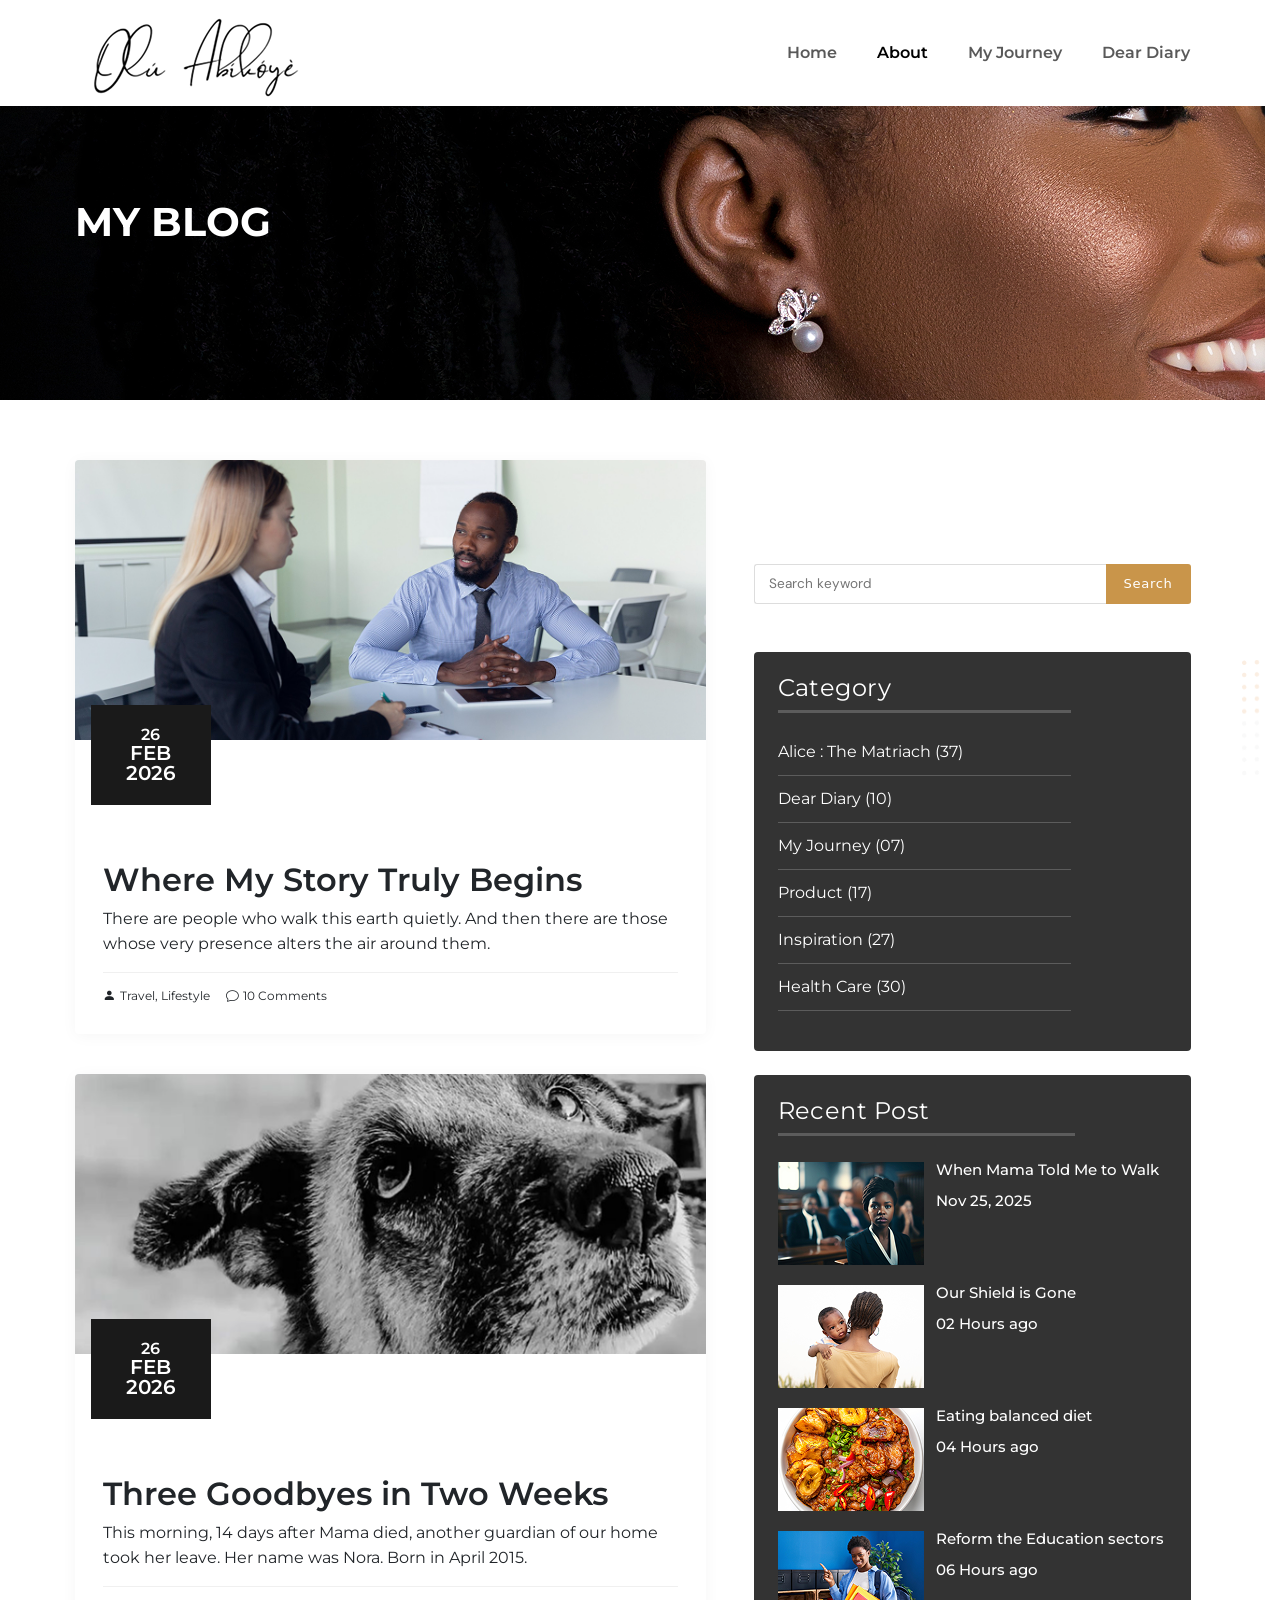
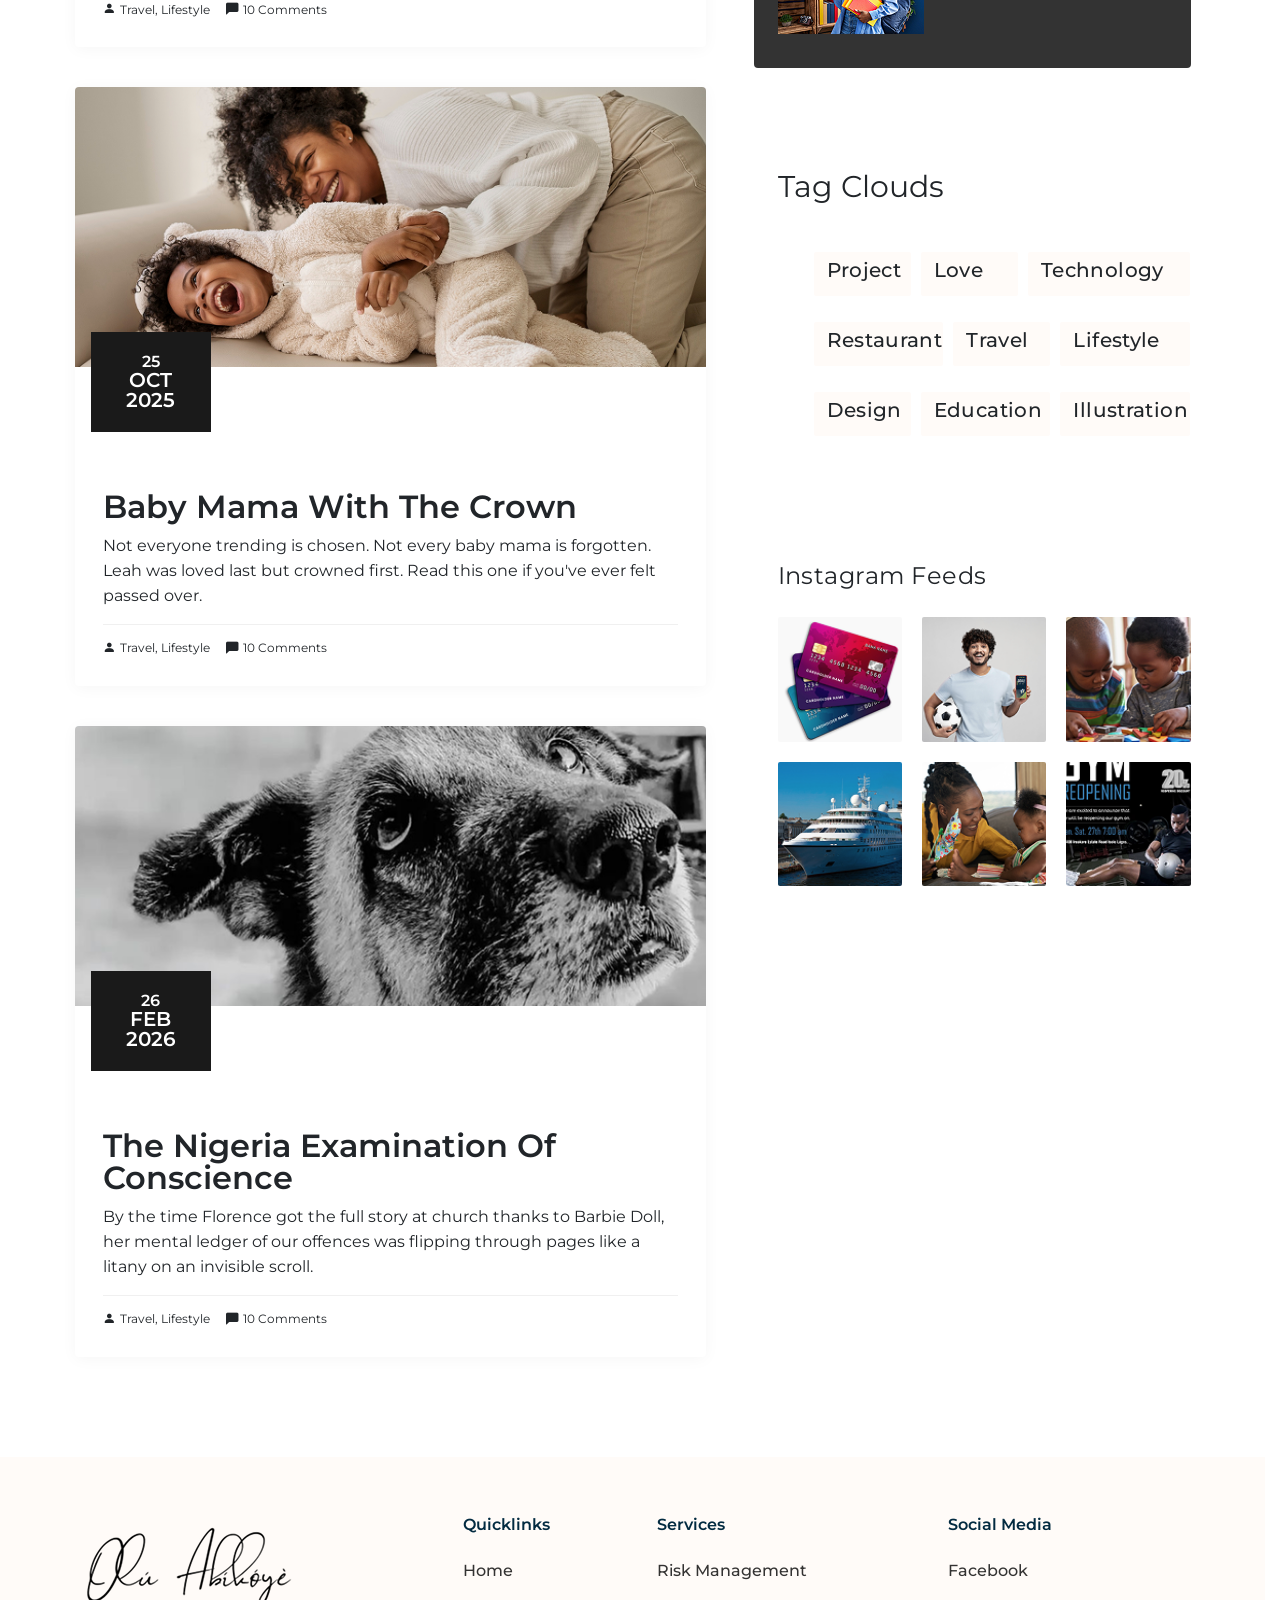
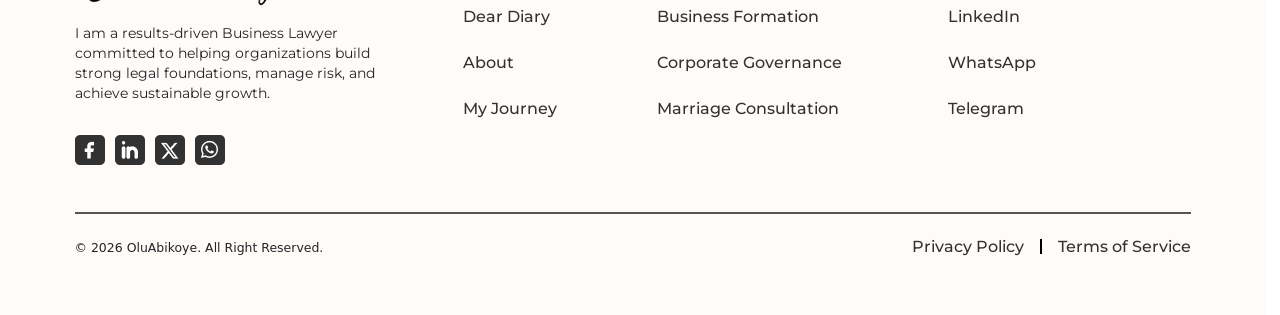
<file: blog.html>
<!DOCTYPE html>
<html lang="en">
<head>
  <meta charset="UTF-8" />
  <meta name="viewport" content="width=device-width, initial-scale=1.0"/>
  <title>Olu Abiloye – My Blog</title>
  <link href="https://cdn.jsdelivr.net/npm/bootstrap@5.3.3/dist/css/bootstrap.min.css" rel="stylesheet"/>
  <link href="https://fonts.googleapis.com/css2?family=Cormorant+Garamond:ital,wght@0,400;0,600;1,400&family=DM+Sans:wght@300;400;500&display=swap" rel="stylesheet"/>
  <link href="https://cdn.jsdelivr.net/npm/bootstrap-icons@1.11.3/font/bootstrap-icons.css" rel="stylesheet"/>
  <link rel="stylesheet" href="style.css">
  <link rel="preconnect" href="https://fonts.googleapis.com">
  <link href="https://cdn.jsdelivr.net/npm/bootstrap@5.3.8/dist/css/bootstrap.min.css" rel="stylesheet" integrity="sha384-sRIl4kxILFvY47J16cr9ZwB07vP4J8+LH7qKQnuqkuIAvNWLzeN8tE5YBujZqJLB" crossorigin="anonymous">
  <link rel="preconnect" href="https://fonts.gstatic.com" crossorigin>
  <link href="https://fonts.googleapis.com/css2?family=Montserrat:ital,wght@0,100..900;1,100..900&display=swap" rel="stylesheet">
</head>
<body>

<!-- NAVBAR -->
<nav class="navbar navbar-expand-lg navbar-light bg-white fixed-top">
        <div class="container">
          <a class="logo" href="index.html"><img src="images/toyosi logo 2.png" alt=""></a>
          <button class="navbar-toggler" type="button" data-bs-toggle="collapse" data-bs-target="#navMenu">
            <span class="navbar-toggler-icon"></span>
          </button>
          <div class="collapse navbar-collapse justify-content-end" id="navMenu">
            <ul class="navbar-nav">
              <li class="nav-item"><a class="nav-link" href="index.html">Home</a></li>
              <li class="nav-item"><a class="nav-link active" href="about.html">About</a></li>
              <li class="nav-item"><a class="nav-link" href="blog.html">My Journey</a></li>
              <li class="nav-item"><a class="nav-link" href="blog.html">Dear Diary</a></li>
            </ul>
          </div>
        </div>
    </nav>

    <div class="about">
      <h1 class="me container">MY BLOG</h1>
    </div>

<!-- MAIN -->
<section class="main-section">
  <div class="container">
    <div class="row g-5">

      <!-- POSTS -->
      <div class="col-lg-7">

        <!-- Post 1 -->
        <article class="post-card">
          <div class="post-img-wrap">
            <img src="images/blog.png" alt="Post image"/>
            <div class="dates"><strong>26</strong>Feb<br>2026</div>
          </div>
          <div class="post-body">
            <h2>Where My Story Truly Begins</h2>
            <p>There are people who walk this earth quietly. And then there are those whose very presence alters the air around them.</p>
            <div class="post-meta">
              <span><i class="bi bi-person-fill"></i> Travel, Lifestyle</span>
              <span><i class="bi bi-chat"></i> 10 Comments</span>
            </div>
          </div>
        </article>

        <!-- Post 2 -->
        <article class="post-card">
          <div class="post-img-wrap">
            <img src="images/42198 1.png" alt="Post image"/>
            <div class="dates"><strong>26</strong>Feb<br>2026</div>
          </div>
          <div class="post-body">
            <h2>Three Goodbyes in Two Weeks</h2>
            <p>This morning, 14 days after Mama died, another guardian of our home took her leave. Her name was Nora. Born in April 2015.</p>
            <div class="post-meta">
              <span><i class="bi bi-person-fill"></i> Travel, Lifestyle</span>
              <span><i class="bi bi-chat-left-fill"></i> 10 Comments</span>
            </div>
          </div>
        </article>

        <!-- Post 3 -->
        <article class="post-card">
          <div class="post-img-wrap">
            <img src="images/42198 1b.png" alt="Post image"/>
            <div class="dates"><strong>25</strong>Oct<br>2025</div>
          </div>
          <div class="post-body">
            <h2>Baby Mama With The Crown</h2>
            <p>Not everyone trending is chosen. Not every baby mama is forgotten. Leah was loved last but crowned first. Read this one if you've ever felt passed over.</p>
            <div class="post-meta">
              <span><i class="bi bi-person-fill"></i> Travel, Lifestyle</span>
              <span><i class="bi bi-chat-left-fill"></i> 10 Comments</span>
            </div>
          </div>
        </article>

        <!-- Post 4 -->
        <article class="post-card">
          <div class="post-img-wrap">
            <img src="images/42198 1.png" alt="Post image"/>
            <div class="dates"><strong>26</strong>Feb<br>2026</div>
          </div>
          <div class="post-body">
            <h2>The Nigeria Examination Of Conscience</h2>
            <p>By the time Florence got the full story at church thanks to Barbie Doll, her mental ledger of our offences was flipping through pages like a litany on an invisible scroll.</p>
            <div class="post-meta">
              <span><i class="bi bi-person-fill"></i> Travel, Lifestyle</span>
              <span><i class="bi bi-chat-left-fill"></i> 10 Comments</span>
            </div>
          </div>
        </article>

      </div>


      <div class="col-lg-5">
        <aside class="sidebar">

          <!-- Search -->
          <div class="sidebar-blockk">
            <div class="search-wrap">
              <input type="text" placeholder="Search keyword"/>
              <button>Search</button>
            </div>
          </div>

          <!-- Category -->
          <div class="sidebar-block">
            <h5>Category</h5>
            <ul class="cat-list">
              <li>Alice : The Matriach (37)</li>
              <li>Dear Diary (10)</li>
              <li>My Journey (07)</li>
              <li>Product (17)</li>
              <li>Inspiration (27)</li>
              <li>Health Care (30)</li>
            </ul>
          </div>

          <!-- Recent Posts -->
          <div class="sidebar-post">
            <h5 class="recentt">Recent Post</h5>
            <div class="recent-item">
              <img src="images/post1.png" alt="Recent"/>
              <div class="recent-item-text">
                <p>When Mama Told Me to Walk</p>
                <p>Nov 25, 2025</p>
              </div>
            </div>
            <div class="recent-item">
              <img src="images/post2.png" alt="Recent"/>
              <div class="recent-item-text">
                <p>Our Shield is Gone</p>
                <p>02 Hours ago</p>
              </div>
            </div>
            <div class="recent-item">
              <img src="images/post3.png" alt="Recent"/>
              <div class="recent-item-text">
                <p>Eating balanced diet</p>
                <p>04 Hours ago</p>
              </div>
            </div>
            <div class="recent-item">
              <img src="images/post4.png" alt="Recent"/>
              <div class="recent-item-text">
                <p>Reform the Education sectors</p>
                <p>06 Hours ago</p>
              </div>
            </div>
          </div>

          <!-- Tag Cloud -->
          <div class="sidebar-tag">
            <h4>Tag Clouds</h4>
            <div class="tag-cloud row ps-lg-5">
              <a href="#" class="tag col-5 col-md-3"><h5>Project</h5></a>
              <a href="#" class="tag col-6 col-md-3"><h5>Love</h5></a>
              <a href="#" class="tag col-5 col-md-5"><h5>Technology</h5></a>
              <a href="#" class="tag col-6 col-md-4 mt-3"><h5>Restaurant</h5></a>
              <a href="#" class="tag col-5 col-md-3 mt-3"><h5>Travel</h5></a>
              <a href="#" class="tag col-6 col-md-4 mt-3"><h5>Lifestyle</h5></a>
              <a href="#" class="tag col-5 col-md-3 mt-3"><h5>Design</h5></a>
              <a href="#" class="tag col-6 col-md-4 mt-3"><h5>Education</h5></a>
              <a href="#" class="tag col-5 col-md-4 mt-3"><h5>Illustration</h5></a>
            </div>
          </div>

          <!-- Instagram -->
          <div class="sidebar-feeds">
            <h5>Instagram Feeds</h5>
            <div class="insta-grid">
              <img src="images/feeds1.png" alt="insta"/>
              <img src="images/feeds2.png" alt="insta"/>
              <img src="images/feeds3.png" alt="insta"/>
              <img src="images/feed4.png" alt="insta"/>
              <img src="images/feeds5.png" alt="insta"/>
              <img src="images/feeds6.png" alt="insta"/>
            </div>
          </div>

        </aside>
      </div>

    </div>
  </div>
</section>

<!-- FOOTER -->
<footer>
    <div class="container">
      <div class="row g-5">
        <div class="col-lg-4">
          <a href="#" class="logo d-block mb-3"><img src="images/toyosi logo 2.png" alt=""></a>
          <p class="driven">I am a results-driven Business Lawyer committed to helping organizations build strong legal foundations, manage risk, and achieve sustainable growth.</p>
          <div class="social-icons mt-3">
            <img src="images/facebook.png" alt="">
            <img src="images/linkedin.png" alt="">
            <img src="images/twitter.png" alt="">
            <img src="images/whatsapp.png" alt="">
          </div>
        
        
        </div>
        <div class="col-md-4 col-5 col-lg-2">
          <h6>Quicklinks</h6>
          <a href="index.html">Home</a>
          <a href="blog.html">Dear Diary</a>
          <a href="about.html">About</a>
          <a href="blog.html">My Journey</a>
        </div>
        <div class="col-md-4 col-lg-3 col-7">
          <h6>Services</h6>
          <a href="#">Risk Management</a>
          <a href="#">Business Formation</a>
          <a href="#">Corporate Governance</a>
          <a href="#">Marriage Consultation</a>
        </div>
        <div class="col-md-4 col-lg-3 col-sm-6">
          <h6>Social Media</h6>
          <a href="#">Facebook</a>
          <a href="#">LinkedIn</a>
          <a href="#">WhatsApp</a>
          <a href="#">Telegram</a>
        </div>
      </div>
      <div class="footer-bottom d-flex justify-content-between flex-wrap gap-2">
        <span>© 2026 OluAbikoye. All Right Reserved.</span>
        <div class="d-flex gap-3">
          <a href="#">Privacy Policy</a>
          <div class="foot-line"></div>
          <a href="#">Terms of Service</a>
        </div>
      </div>
    </div>
  </footer>

<script src="https://cdn.jsdelivr.net/npm/bootstrap@5.3.3/dist/js/bootstrap.bundle.min.js"></script>
</body>
</html>
</file>
<file: style.css>
:root {
  --gold: #c9954a;
  --dark: #1a1a1a;
  --light-bg: #fafaf8;
  --card-border: #e8e0d5;
}

/* BASE */
*, *::before, *::after {
  box-sizing: border-box;
}

html, body {
  overflow-x: hidden;
  max-width: 100%;
  margin: 0;
  padding: 0;
}

body {
  color: var(--dark);
  background: #fff;
}

/* NAVBAR */
.logo {
  text-decoration: none;
}
html {
  scrollbar-gutter: stable;
}

.navbar-nav .nav-link {
  margin-left: 1.5rem;
  font-family: Montserrat, sans-serif;
  font-weight: 600;
  font-size: 16px;
  line-height: 100%;
}

/* FIX: remove left margin on mobile so links don't overflow */
@media (max-width: 991px) {
  .navbar-nav .nav-link {
    margin-left: 0;
    padding: 8px 0;
  }
}

.navbar-nav .nav-link:hover {
  color: var(--gold) !important;
  border-bottom: 2px solid black;
  width: fit-content;
}
.active {
  border-bottom: 2px solid transparent;
}

/* BUTTONS */
.btn-gold {
  background: var(--gold);
  color: #fff;
  border: none;
  border-top-left-radius: 10px;
  border-bottom-left-radius: 10px;
  border-bottom-right-radius: 10px;
}

.arrow {
  color: #E5994C;
  display: inline-block;
  transform: rotate(-52.14deg);
  width: 12px !important;
  height: 18px !important;
}

.btn-gold:hover {
  background: #b07d37;
  color: #fff;
}

.btn-outline-gold {
  border: 1px solid var(--gold);
  color: var(--gold);
  background: transparent;
  border-radius: 4px;
  padding: 10px 22px;
  font-size: 0.85rem;
}

.btn-outline-gold:hover {
  background: var(--gold);
  color: #fff;
}

.hero-section {
  padding-top: 40px;
  padding-bottom: 60px;
}

.hero-text-col {
  padding-left: 0;
  padding-right: 0;
}

@media (max-width: 991px) {
  .hero-text-col {
    padding-left: 12px !important;
    padding-right: 12px !important;
  }
}

.hero-zoom-window {
  overflow: hidden;
  position: relative;
  z-index: 1;
}

.hero-img {
  object-fit: cover;
  width: 100%;
  transform: scale(1);
  transition: transform 0.6s cubic-bezier(0.25, 0.46, 0.45, 0.94);
}

.hero-zoom-window:hover .hero-img {
  transform: scale(1.08);
}

/* DOT PATTERN */
.dot-pattern,
.dot-pattern-two,
.dot-pattern-three {
  position: absolute;
  border-style: dashed;
  border-color: #E5994C;
  border-width: 0 2px 2px 0;
  opacity: 0.8;
  z-index: 0;
}

.dot-pattern {
  bottom: -35px;
  right: -30px;
  width: 455px;
  height: 462px;
}

.dot-pattern-two {
  bottom: -25px;
  right: -20px;
  width: 445px;
  height: 450px;
}

.dot-pattern-three {
  bottom: -15px;
  right: -10px;
  width: 435px;
  height: 440px;
}

.hero-text-bg {
  position: relative;
  width: 100%;
  padding: 20px 0;
}

.hero-text-bg::before {
  content: '';
  position: absolute;
  top: 10px;
  left: -100px !important;
  transform: translateY(-50%);
  width: 124px; 
  height: 209px;
  background-image: url(images/Group\ 7.png);
  background-repeat: no-repeat;
  background-position: center center;
  background-size: contain;
  z-index: 0;
  opacity: 0.7;
}
@media(max-width: 768px){
  .hero-text-bg::before{
    display: none;
  }
}
.hero-text-bg > * {
  position: relative;
  z-index: 1;
}

@media (max-width: 991px) and (min-width: 581px) {
  .dot-pattern {
    width: 300px;
    height: 320px;
    right: -10px;
    bottom: -25px;
  }
  .dot-pattern-two {
    width: 290px;
    height: 310px;
    right: -3px;
    bottom: -18px;
  }
  .dot-pattern-three {
    width: 280px;
    height: 300px;
    right: 4px;
    bottom: -10px;
  }
}

@media (max-width: 580px) {
  .dot-pattern {
    width: 300px;
    height: 280px;
    bottom: -30px;
    right: -8px;
  }
  .dot-pattern-two {
    width: 290px;
    height: 270px;
    bottom: -20px;
    right: -1px;
  }
  .dot-pattern-three {
    width: 280px;
    height: 260px;
    bottom: -10px;
    right: 5px;
  }
}

/* TYPOGRAPHY */
.section-label {
  font-family: Montserrat;
  font-weight: 700;
  font-style: Bold;
  font-size: 35px;
  line-height: 55px;
  letter-spacing: 0%;
}

.no-break {
  white-space: nowrap;
}

.law {
  font-family: Montserrat;
  font-weight: 500;
  font-style: Medium;
  font-size: 16px;
  line-height: 25px;
  letter-spacing: 3%;
}

@media (max-width: 767px) {
  .section-label {
    font-size: 28px;
    line-height: 40px;
  }
}

@media (max-width: 400px) {
  .section-label {
    font-size: 22px;
    line-height: 34px;
  }
}

/* STATS BAR */
.stats-bar {
  margin-top: 100px;
  padding: 40px 0;
  background-color: #000000E5;
  width: 100%;
  position: relative;
  left: 0;
  right: 0;
}

.stat-item h2 {
  font-family: Montserrat;
  font-weight: 700;
  font-style: Bold;
  font-size: 40px;
  line-height: 100%;
  letter-spacing: 0%;
  text-align: center;
  color: #FFFFFF;
}
.stat-item h2 .plus{
  font-family: Montserrat;
  font-weight: 700;
  font-style: Bold;
  font-size: 30px;
  line-height: 100%;
  letter-spacing: 0%;
  text-align: center;
  color: #FFFFFF;
}

.stat-item p {
  font-family: Montserrat;
  font-weight: 500;
  font-style: Medium;
  font-size: 16px;
  line-height: 100%;
  letter-spacing: 0%;
  color: #FFFFFF;
}

@media (min-width: 768px) {
  .stat-item:not(:last-child) {
    border-right: 1px solid #E5994C;
  }
}
@media (max-width: 767px) {
  .stat-item:nth-child(odd) {
    border-right: 1px solid #E5994C;
  }
  /* FIX: reduce top margin on mobile */
  .stats-bar {
    margin-top: 60px;
  }
}

/* WHAT I DO */
.what-i-do {
  padding: 80px 0;
  background: var(--light-bg);
}

/* FIX: reduce large top margin on tablets/mobile */
@media (max-width: 991px) {
  .what-i-do {
    margin-top: 40px !important;
  }
}

.service-card {
  padding: 28px 24px;
  box-shadow: 0px 10px 40px 0px #27212026;
}
.service-card:hover::before {
  transform: scaleX(1);
}
.service-card:hover {
  background: var(--dark3);
  transform: translateY(-5px);
  box-shadow: 0px 10px 40px 0px #27212026;
}

.service-card h6 {
  font-family: Montserrat;
  font-weight: 600;
  font-style: SemiBold;
  font-size: 16px;
  line-height: 25px;
  letter-spacing: 3%;
}

.service-card p {
  font-family: Montserrat;
  font-weight: 300;
  font-style: Light;
  font-size: 16px;
  line-height: 100%;
  letter-spacing: 2%;
}

.service-icon {
  color: var(--gold);
  font-size: 1.1rem;
  margin-bottom: 10px;
  display: block;
}

/* WHO IS OLU */
.who-section {
  padding: 80px 0;
}

.who-img {
  width: 100%;
  object-fit: cover;
  padding: 10px;
}

.who-imggg {
  border: 6px solid var(--dark);
  padding: 0;
}
.strat {
  width: 64px;
  height: 0.5vh;
  background-color: #E5994C;
  margin-top: -20px;
  margin-bottom: 20px;
}
.strats {
  width: 64px;
  height: 0.5vh;
  background-color: #E5994C;
  margin-bottom: 20px;
  margin-top: -10px;
}
.stratss {
  width: 119px;
  height: 0.5vh;
  background-color: #E5994C;
  margin-bottom: 20px;
  margin-top: -10px;
}
.goldd-line{
  width: 36px;
  height: 0.5vh;
  background-color: #E5994C;
  margin-top: -2px;
  margin-bottom: 20px;
}
.line-two {
  width: 100%;
  height: 0.3vh;
  background-color: #E5994C;
  margin-top: 20px;
  margin-bottom: 20px;
}
.olu {
  font-family: Montserrat;
  font-weight: 600;
  font-style: SemiBold;
  font-size: 30px;
  line-height: 55px;
  letter-spacing: 0%;
}

/* FIX: olu heading too large on small phones */
@media (max-width: 575px) {
  .olu {
    font-size: 22px;
    line-height: 38px;
  }
}

.who {
  font-family: Montserrat;
  font-weight: 600;
  font-style: SemiBold;
  font-size: 20px;
  line-height: 29px;
  letter-spacing: 0%;
}


@media (max-width: 575px) {
  .who {
    font-size: 15px;
    line-height: 24px;
  }
}

.who-text-col {
  position: relative;
}


.who-text-col::before {
  content: '';
  position: absolute;
  top: -100px;        
  right: -80px;      
  width: 124px;
  height: 209px;
  background-image: url(images/Group\ 7.png);
  background-repeat: no-repeat;
  background-position: center center;
  background-size: contain;
  z-index: 0;
  opacity: 0.6;
  pointer-events: none;
}


.who-text-col > * {
  position: relative;
  z-index: 1;
}
@media (max-width: 768px) {
  .who-text-col::before {
    display: none;
  }
}

.extra {
  font-family: Montserrat;
  font-weight: 300;
  font-style: Light;
  font-size: 16px;
  line-height: 25px;
  letter-spacing: 0%;
}
.expert {
  opacity: 1;
  padding-top: 10px;
  padding-right: 30px;
  padding-bottom: 10px;
  padding-left: 30px;
  gap: 10px;
  border-top-left-radius: 10px;
  border-bottom-right-radius: 10px;
  border-bottom-left-radius: 10px;
  background-color: #E5994C;
  border: 1px solid transparent;
  color: white;
  font-family: Montserrat;
  font-weight: 500;
  font-style: Medium;
  font-size: 16px;
  line-height: 100%;
  letter-spacing: 0%;
}
.expert:hover {
  background-color: transparent;
  color: black;
  border: 1px solid #E5994C;
}
.what {
  font-family: Montserrat;
  font-weight: 600;
  font-style: SemiBold;
  font-size: 30px;
  line-height: 55px;
  letter-spacing: 0%;
}
.legal {
  font-family: Montserrat;
  font-weight: 400;
  font-style: Regular;
  font-size: 16px;
  line-height: 25px;
  letter-spacing: 3%;
}

/* FIX: legal heading too large on small phones */
@media (max-width: 575px) {
  .legal {
    font-size: 16px;
    line-height: 24px;
  }
}

.who-section h2 {
  font-size: 2rem;
}

.who-section h4 {
  font-weight: 700;
  font-size: 1rem;
  line-height: 1.6;
}

.who-section p {
  color: #555;
  font-size: 0.93rem;
  line-height: 1.75;
}

/* TESTIMONIALS */
.testimonials {
  padding: 80px 0;
  background: var(--light-bg);
}

.section-testimonials {
  overflow: hidden;
}
@media (min-width: 1000px) {
  .section-testimonials {
    padding: 100px 0;
    overflow: hidden;
  }
}

/* FIX: left text column needs breathing room on mobile */
@media (max-width: 991px) {
  .section-testimonials .col-lg-5 {
    padding: 40px 20px 20px !important;
  }
}

.gold-line {
  width: 44px;
  height: 3px;
  background: var(--gold);
  margin-bottom: 20px;
  margin-top: -10px;
}
.golden-line {
  width: 44px;
  height: 3px;
  background: var(--gold);
  margin-bottom: 20px;
  margin-top: -1px;
}

.section-title {
  font-family: Montserrat;
  font-weight: 600;
  font-style: SemiBold;
  font-size: 30px;
  line-height: 55px;
  letter-spacing: 0%;
}

/* MARQUEE */
.marquee-outer {
  overflow: hidden;
  display: flex;
}

.marquee-track {
  display: flex;
  gap: 24px;
  width: max-content;
  animation: marquee-scroll 30s linear infinite;
}

@keyframes marquee-scroll {
  0%   { transform: translateX(0); }
  100% { transform: translateX(-50%); }
}

.testimonial-card {
  background: black;
  color: white;
  padding: 30px;
  width: 390px;
  flex-shrink: 0;
  transition: border-color 0.3s ease, transform 0.3s ease;
}

/* FIX: testimonial cards too wide on small phones */
@media (max-width: 480px) {
  .testimonial-card {
    width: 290px;
    padding: 20px;
  }
}

.avatar {
  width: 84px;
  height: 84px;
  border: none;
  border-radius: 50%;
  object-fit: cover;
}

.reviewer-name {
  font-family: Montserrat;
  font-weight: 700;
  font-style: Bold;
  font-size: 18px;
  line-height: 100%;
  letter-spacing: 0%;
}
.reviewer-role {
  font-family: Nunito;
  font-weight: 500;
  font-style: Medium;
  font-size: 16px;
  line-height: 100%;
  letter-spacing: 0%;
}
.quotes {
  font-family: Montserrat;
  font-weight: 500;
  font-style: Medium;
  font-size: 18px;
  line-height: 29px;
  letter-spacing: 0%;
}
.quote {
  font-family: Montserrat;
  font-weight: 400;
  font-style: Regular;
  font-size: 16px;
  line-height: 25px;
  letter-spacing: 0%;
}

.avatar-placeholder {
  display: flex;
  align-items: center;
  justify-content: center;
  color: #fff;
  font-weight: 700;
  font-size: 1.1rem;
  flex-shrink: 0;
}

.work {
  font-family: Montserrat;
  font-weight: 400;
  font-style: Regular;
  font-size: 16px;
  line-height: 25px;
  letter-spacing: 0%;
}

/* BLOG DATE BADGE (index.html) */
.date-badge {
  position: absolute;
  bottom: -50px;
  left: 15px;
  background-color: #2b2b2b;
  color: #fff;
  padding: 12px 10px;
  text-align: start;
  line-height: 1.2;
  z-index: 2;
  width: 90px;
  height: 80px;
  opacity: 1;
  border-radius: 5px;
}

.date-badge .day {
  display: block;
  font-family: Montserrat;
  font-weight: 600;
  font-style: SemiBold;
  font-size: 24px;
  line-height: 100%;
  letter-spacing: 0%;
}

.date-badge .month {
  font-family: Montserrat;
  font-weight: 600;
  font-style: SemiBold;
  font-size: 16px;
  line-height: 100%;
  letter-spacing: 0%;
}

.meta-info {
  font-size: 0.8rem;
}

.meta-info i {
  color: #000;
  margin-right: 5px;
}

.read-more:hover {
  color: #e6a75a !important;
  transition: 0.3s;
}

.read-more {
  font-size: 0.82rem;
  color: var(--gold);
  text-decoration: none;
  font-weight: 700;
  display: block;        
  margin-top: auto;      
  align-self: flex-start; 
}


@media (max-width: 767px) {
  .blog-card > div[style] {
    height: auto !important;
    min-height: 200px;
  }
}

/* CONTACT */
.contact-section {
  padding: 80px 0;
  background: var(--light-bg);
}

.inpu {
  padding: 10px 15px;
  border-radius: 10px;
  border: 1px solid #00000066;
  margin-top: 20px;
  resize: none;
}

/* FIX: .form had hardcoded pixel width/height/top/left — all broken on mobile */
.form {
  width: 100% !important;
  height: auto !important;
  left: auto !important;
  opacity: 1;
  padding: 40px 20px 60px 20px;
}

@media (min-width: 992px) {
  .form {
    padding: 80px 30px 130px 30px;
  }
}

/* FOOTER */
footer {
  background: #FFFBF8;
  padding: 60px 0 30px;
}

footer h6 {
  font-family: Montserrat;
  font-weight: 600;
  font-style: SemiBold;
  font-size: 16px;
  line-height: 100%;
  letter-spacing: 0%;
  color: #022A40;
  margin-bottom: 30px;
}

footer a {
  color: #000000CC;
  text-decoration: none;
  font-family: Montserrat;
  font-weight: 500;
  font-style: Medium;
  font-size: 16px;
  line-height: 100%;
  letter-spacing: 0%;
  display: block;
  margin-bottom: 30px;
}

footer a:hover {
  color: #E5994C;
}
.foot-line {
  width: 2px;
  height: 15px;
  background: #000000;
}

.driven {
  font-family: Montserrat;
  font-weight: 400;
  font-style: Regular;
  font-size: 14px;
  line-height: 20px;
  letter-spacing: 0%;
}

.footer-bottom {
  border-top: 2px solid #555;
  margin-top: 40px;
  padding-top: 25px;
  font-size: 0.78rem;
}

/* FIX: footer-bottom wraps awkwardly on very small screens */
@media (max-width: 400px) {
  .footer-bottom {
    flex-direction: column;
    align-items: flex-start;
  }
}

.social-icons  {
  display: inline-flex;
  align-items: center;
  justify-content: center;
  gap: 10px;
}

/* RESPONSIVE */
@media (max-width: 768px) {
  .who-img {
    height: 300px;
  }
}
@media (min-width: 1000px) {
  .serve {
    margin-top: -40px !important;
  }
  .serves {
    margin-top: 50px !important;
  }
}

/* PROFILE IMAGE FRAME */
.profile-border-frame {
  position: relative;
  display: block;
  padding: 15px;
  border: 8px solid #000;
  transition: border-style 0.3s ease;
  cursor: pointer;
}

.zoom-window {
  overflow: hidden;
  width: 100%;
  height: 100%;
}
.profile-img {
  width: 100%;
  height: auto;
  display: block;
  transform: scale(1);
  transition: transform 0.6s cubic-bezier(0.25, 0.46, 0.45, 0.94);
}
.profile-border-frame:hover {
  border-style: dashed;
}
.profile-border-frame:hover .profile-img {
  transform: scale(1.15);
}

.comment {
  font-family: Montserrat;
  font-weight: 400;
  font-style: Regular;
  font-size: 14px;
  line-height: 100%;
  letter-spacing: 0%;
}
.good {
  font-family: Montserrat;
  font-weight: 500;
  font-style: Medium;
  font-size: 20px;
  line-height: 28px;
  letter-spacing: 0%;
}
.morn {
  font-family: Montserrat;
  font-weight: 400;
  font-style: Regular;
  font-size: 16px;
  line-height: 25px;
  letter-spacing: 0%;
}

.let {
  font-family: Montserrat;
  font-weight: 700;
  font-style: Bold;
  font-size: 30px;
  line-height: 100%;
  letter-spacing: 0px;
}
.team {
  font-family: Montserrat;
  font-weight: 400;
  font-style: Regular;
  font-size: 16px;
  line-height: 25px;
  letter-spacing: 0px;
}
.email {
  opacity: 1;
  gap: 15px;
  padding: 20px;
  background-color: #E5994C;
}
.chat {
  font-family: Montserrat;
  font-weight: 400;
  font-style: Regular;
  font-size: 16px;
  line-height: 100%;
  letter-spacing: 0px;
}
.mail {
  font-family: Montserrat;
  font-weight: 600;
  font-style: SemiBold;
  font-size: 20px;
  line-height: 100%;
  letter-spacing: 0px;
  margin-top: -12px;
  margin-left: 35px;
}

/* FIX: email text overflows on very small phones */
@media (max-width: 400px) {
  .mail {
    font-size: 14px;
    margin-left: 10px;
    word-break: break-all;
  }
}

.book {
  font-family: Montserrat;
  font-weight: 600;
  font-style: SemiBold;
  font-size: 24px;
  line-height: 100%;
  letter-spacing: -2%;
}
.idea {
  font-family: Montserrat;
  font-weight: 500;
  font-style: Medium;
  font-size: 15px;
  line-height: 22px;
  letter-spacing: -2%;
}

.navbar-toggler {
  border: none !important;
}
@media (min-width: 1000px) {
  /* .navbar {
    border-bottom: 1px solid whitesmoke;
  } */
  .contact-section {
    margin-top: 50px !important;
  }
}

/* ABOUT PAGE BANNER */
.about {
  background-image: url(images/toyosi3\ 1.png);
  width: 100%;
  height: 400px;
  background-repeat: no-repeat;
  color: white;
  display: flex;
  align-items: center;
  justify-content: center;
  background-size: cover;
}
@media (max-width: 700px) {
  .about {
    background-image: url(images/toyosi3\ 1b.png);
    width: 100%;
    height: 400px;
    background-repeat: no-repeat;
    color: white;
    display: flex;
    align-items: center;
    padding-top: 100px;
    justify-content: center;
    background-size: cover;
  }
}

/* FIX: banner too tall on small phones */
@media (max-width: 480px) {
  .about {
    height: 240px;
  }
}

.me {
  font-family: Montserrat;
  font-weight: 700;
  font-style: Bold;
  font-size: 40px;
  line-height: 55px;
  letter-spacing: 0%;
  padding-top: 50px;
}

@media (max-width: 575px) {
  .me {
    font-size: 28px;
    line-height: 40px;
    padding-top: 20px;
  }
}

/* LEADING WITH PURPOSE */
.purpose-section {
  padding: 80px 0;
}

.purpose-card {
  box-shadow: 0px 10px 40px 0px #27212026;
  opacity: 1;
  gap: 20px;
  padding-top: 50px;
  padding-right: 20px;
  padding-bottom: 50px;
  padding-left: 20px;
  border-radius: 20px;
  min-height: 290px;
}
.purpose-card:hover::before {
  transform: scaleX(1);
}
.purpose-card:hover {
  box-shadow: 0px 10px 40px 0px #D9D9D980;
  transform: translateY(-5px);
  background: #FFFBF8;
}

.purpose-card-title {
  font-family: Montserrat;
  font-weight: 600;
  font-style: SemiBold;
  font-size: 18px;
  line-height: 100%;
  letter-spacing: 0%;
}

.purpose-card-text {
  font-family: Montserrat;
  font-weight: 300;
  font-style: Light;
  font-size: 16px;
  line-height: 28px;
  letter-spacing: 0%;
}

/* TIMELINE */
.timeline-year {
  font-family: Montserrat;
  font-weight: 600;
  font-style: SemiBold;
  font-size: 30px;
  line-height: 100%;
  letter-spacing: 0%;
  cursor: pointer;
  padding-bottom: 6px;
  display: inline-block;
}
@media (max-width: 800px) {
  .timeline-year {
    font-size: 20px;
  }
}

/* FIX: still too large on very small phones */
@media (max-width: 400px) {
  .timeline-year {
    font-size: 15px;
  }
}

.timeline-year.active,
.timeline-year:hover {
  color: #E5994C;
}

.timeline-heading {
  font-family: Montserrat;
  font-weight: 600;
  font-style: Medium;
  font-size: 20px;
  line-height: 100%;
  letter-spacing: 0%;
  margin-bottom: 16px;
  margin-top: 30px;
  display: inline-block;
  position: relative;
}

.timeline-text {
  font-family: Montserrat;
  font-weight: 400;
  font-style: Regular;
  font-size: 18px;
  line-height: 30px;
  letter-spacing: 0%;
}

/* FIX: timeline body text too large on mobile */
@media (max-width: 575px) {
  .timeline-text {
    font-size: 15px;
    line-height: 26px;
  }
}

.year {
  background: #FFFBF8B2;
  padding: 80px 0;
}

@media (min-width: 1000px) {
 
  .hero-section {
    margin-top: 150px;
  }
}
@media (max-width: 1000px) {
  .hero-section {
    margin-top: 100px;
  }
}

/* FIX: hero top margin on very small phones */
@media (max-width: 480px) {
  .hero-section {
    margin-top: 80px;
  }
}

/* BLOG PAGE */
.hero h1 {
  font-family: 'Cormorant Garamond', serif;
  font-size: 3rem;
  color: #fff;
  font-weight: 600;
  letter-spacing: 0.02em;
}

.main-section { padding: 60px 0; }

/* FIX: padding too large on mobile */
@media (max-width: 575px) {
  .main-section { padding: 30px 0; }
}

.post-card {
  background: #fff;
  border: none;
  border-radius: 4px;
  overflow: hidden;
  margin-bottom: 40px;
  box-shadow: 0 2px 16px rgba(0,0,0,0.04);
  transition: box-shadow 0.3s;
}
.post-card:hover { box-shadow: 0 6px 30px rgba(0,0,0,0.09); }

.post-img-wrap {
  position: relative;
  overflow: hidden;
}
.post-img-wrap img {
  width: 100%;
  height: 280px;
  object-fit: cover;
  display: block;
  transition: transform 0.5s ease;
}

/* FIX: image height too rigid on small phones */
@media (max-width: 575px) {
  .post-img-wrap img {
    height: 200px;
  }
}

.post-card:hover .post-img-wrap img { transform: scale(1.04); }

.dates {
  position: relative;
  width: 120px;
  height: 100px;
  bottom: 35px;
  left: 16px;
  background: var(--dark);
  color: #fff;
  text-align: center;
  padding: 8px 14px;
  font-family: Montserrat;
  font-weight: 600;
  font-style: SemiBold;
  font-size: 20px;
  line-height: 100%;
  letter-spacing: 0%;
  display: flex;
  flex-direction: column;
  justify-content: center;
  align-items: center;
  text-transform: uppercase;
}
.dates strong {
  display: block;
  font-family: Montserrat;
  font-weight: 600;
  font-style: SemiBold;
  font-size: 16px;
  line-height: 100%;
  letter-spacing: 0%;
  text-align: center;
}

.post-body { padding: 24px 28px 28px; }
.post-body h2 {
  font-family: Montserrat;
  font-weight: 600;
  font-style: SemiBold;
  font-size: 32px;
  line-height: 100%;
  letter-spacing: 0%;
  margin-bottom: 10px;
}

/* FIX: post title too large on mobile */
@media (max-width: 575px) {
  .post-body h2 {
    font-size: 22px;
  }
  .post-body {
    padding: 16px;
  }
}

.post-body p {
  font-family: Montserrat;
  font-weight: 400;
  font-style: Regular;
  font-size: 16px;
  line-height: 25px;
  letter-spacing: 2%;
  margin-bottom: 16px;
}
.post-meta {
  font-family: Montserrat;
  font-size: 0.78rem;
  color: var(--muted);
  display: flex;
  align-items: center;
  gap: 16px;
  border-top: 1px solid #f0f0f0;
  padding-top: 14px;
}
.post-meta span { display: flex; align-items: center; gap: 5px; }

.sidebar { position: sticky; top: 80px; }

@media (max-width: 991px) {
  .sidebar { position: static; }
}
/* Make sidebar the positioning parent */
.sidebar {
  position: relative;
}


.sidebar::before {
  content: '';
  position: absolute;
  top: 120px;       
  right: -120px;
  width: 69px;
  height: 116.3px;
  background-image: url('images/Group\ 7.png');
  background-repeat: no-repeat;
  background-position: center center;
  background-size: contain;
  z-index: 0;
  opacity: 0.6;
  pointer-events: none;
}


@media (max-width: 768px) {
  .sidebar::before {
    display: none;
  }
}
.sidebar-block {
  background: #000000CC;
  border-radius: 4px;
  padding-top: 24px;
  padding-bottom: 24px;
  padding-right: 120px;
  padding-left: 24px;
  margin-bottom: 24px;
  color: white;
}

.sidebar-tag {
  border-radius: 4px;
  padding-top: 24px;
  padding-bottom: 24px;
  padding-left: 24px;
  margin-bottom: 50px;
  margin-top: 80px;
}

/* FIX: excessive top margin on mobile */
@media (max-width: 991px) {
  .sidebar-tag { margin-top: 30px; }
}

.sidebar-tag h4 {
  font-family: Montserrat;
  font-weight: 400;
  font-style: Regular;
  font-size: 30px;
  line-height: 100%;
  letter-spacing: 0%;
  margin-bottom: 50px;
}

.sidebar-post {
  background: #000000CC;
  border-radius: 4px;
  padding: 24px;
  margin-bottom: 24px;
  color: white;
}
.sidebar-blockk {
  padding: 24px 0px 24px 0px;
  margin-bottom: 24px;
  color: white;
}
.sidebar-block h5 {
  font-family: Montserrat;
  font-weight: 400;
  font-style: Regular;
  font-size: 24px;
  line-height: 100%;
  margin-bottom: 16px;
  padding-bottom: 10px;
  padding-right: 10px;
  letter-spacing: 0.02em;
  border-bottom: 3px solid #FFFFFF33;
}
.recentt{
    width: 297px !important;
}
.sidebar-feeds {
  border-radius: 4px;
  padding-top: 24px;
  padding-bottom: 24px;
  padding-left: 24px;
  margin-bottom: 50px;
  margin-top: 80px;
}

/* FIX: excessive top margin on mobile */
@media (max-width: 991px) {
  .sidebar-feeds { margin-top: 30px; }
}

.sidebar-feeds h5 {
  font-family: Montserrat;
  font-weight: 400;
  font-style: Regular;
  font-size: 24px;
  line-height: 100%;
  margin-bottom: 16px;
  padding-bottom: 10px;
  padding-right: 20px;
  letter-spacing: 0.02em;
  border-bottom: 3px solid #FFFFFF33;
}
.sidebar-post h5 {
  font-family: Montserrat;
  font-weight: 400;
  font-style: Regular;
  font-size: 24px;
  line-height: 100%;
  margin-bottom: 16px;
  padding-bottom: 10px;
  padding-right: 20px;
  letter-spacing: 0.02em;
  /* FIX: was hardcoded 297px — overflows on narrow screens */
  width: 100%;
  border-bottom: 3px solid #FFFFFF33;
}

/* SEARCH */
.search-wrap { display: flex; gap: 0; }
.search-wrap input {
  flex: 1;
  border: 1px solid #ddd;
  border-right: none;
  padding: 9px 14px;
  font-size: 0.85rem;
  border-radius: 3px 0 0 3px;
  outline: none;
  font-family: 'DM Sans', sans-serif;
  /* FIX: prevents input from overflowing flex container */
  min-width: 0;
}
.search-wrap button {
  background: var(--gold);
  color: #fff;
  border: none;
  padding: 9px 18px;
  font-size: 0.82rem;
  font-weight: 500;
  border-radius: 0 3px 3px 0;
  cursor: pointer;
  letter-spacing: 0.05em;
  transition: background 0.2s;
  /* FIX: prevents "Search" text wrapping on small screens */
  white-space: nowrap;
}
.search-wrap button:hover { background: #b0802e; }

/* CATEGORY */
.cat-list { list-style: none; padding: 0; }
.cat-list li {
  display: flex;
  justify-content: space-between;
  align-items: center;
  padding: 15px 0;
  border-bottom: 1px solid #FFFFFF33;
  font-family: Montserrat;
  font-weight: 400;
  font-style: Regular;
  font-size: 16px;
  line-height: 100%;
  letter-spacing: 0%;
}

/* RECENT POSTS */
.recent-item {
  display: flex;
  gap: 12px;
  align-items: flex-start;
  padding: 10px 0;
}
.recent-item:last-child {
  border-bottom: none;
}
/* FIX: fixed 146px wide clips on small screens — made fluid */
.recent-item img {
  width: 100px;
  max-width: 40%;
  height: 80px;
  object-fit: cover;
  flex-shrink: 0;
}

@media (min-width: 768px) {
  .recent-item img {
    width: 146px;
    height: 103px;
  }
}

.recent-item-text h6 {
  font-size: 0.85rem;
  font-weight: 500;
  margin-bottom: 3px;
  line-height: 1.4;
}
.recent-item-text p {
  font-family: Montserrat;
  font-weight: 500;
  font-style: Medium;
  font-size: 15px;
  line-height: 100%;
  letter-spacing: 0%;
}

/* TAGS */
.tag-cloud {
  display: flex;
  flex-wrap: wrap;
  font-family: Montserrat;
  font-weight: 700;
  font-style: Medium;
  font-size: 18px;
  line-height: 100%;
  letter-spacing: 0%;
  gap: 10px;
}

/* FIX: Bootstrap ps-lg-5 leaves excessive left padding on mobile */
@media (max-width: 991px) {
  .tag-cloud.ps-lg-5 {
    padding-left: 0 !important;
  }
}

.tag {
  color: var(--charcoal);
  gap: 10px;
  font-size: 0.78rem;
  padding: 5px 14px;
  border-radius: 2px;
  text-decoration: none;
  transition: all 0.2s ease;
  letter-spacing: 0.03em;
  background: #FFFBF8;
  border: 1px solid transparent;
}

.tag:hover {
  color: #E5994C;
  border: 1px solid #E5994C;
  background-color: #fff;
}

/* INSTAGRAM GRID */
.insta-grid { display: grid; grid-template-columns: repeat(3, 1fr); gap: 20px; }
.insta-grid img {
  width: 100%;
  aspect-ratio: 1;
  object-fit: cover;
  border-radius: 2px;
  filter: grayscale(20%);
  transition: filter 0.3s;
}
.insta-grid img:hover { filter: none; }


@media (max-width: 400px) {
  .insta-grid { gap: 8px; }
}
</file>
